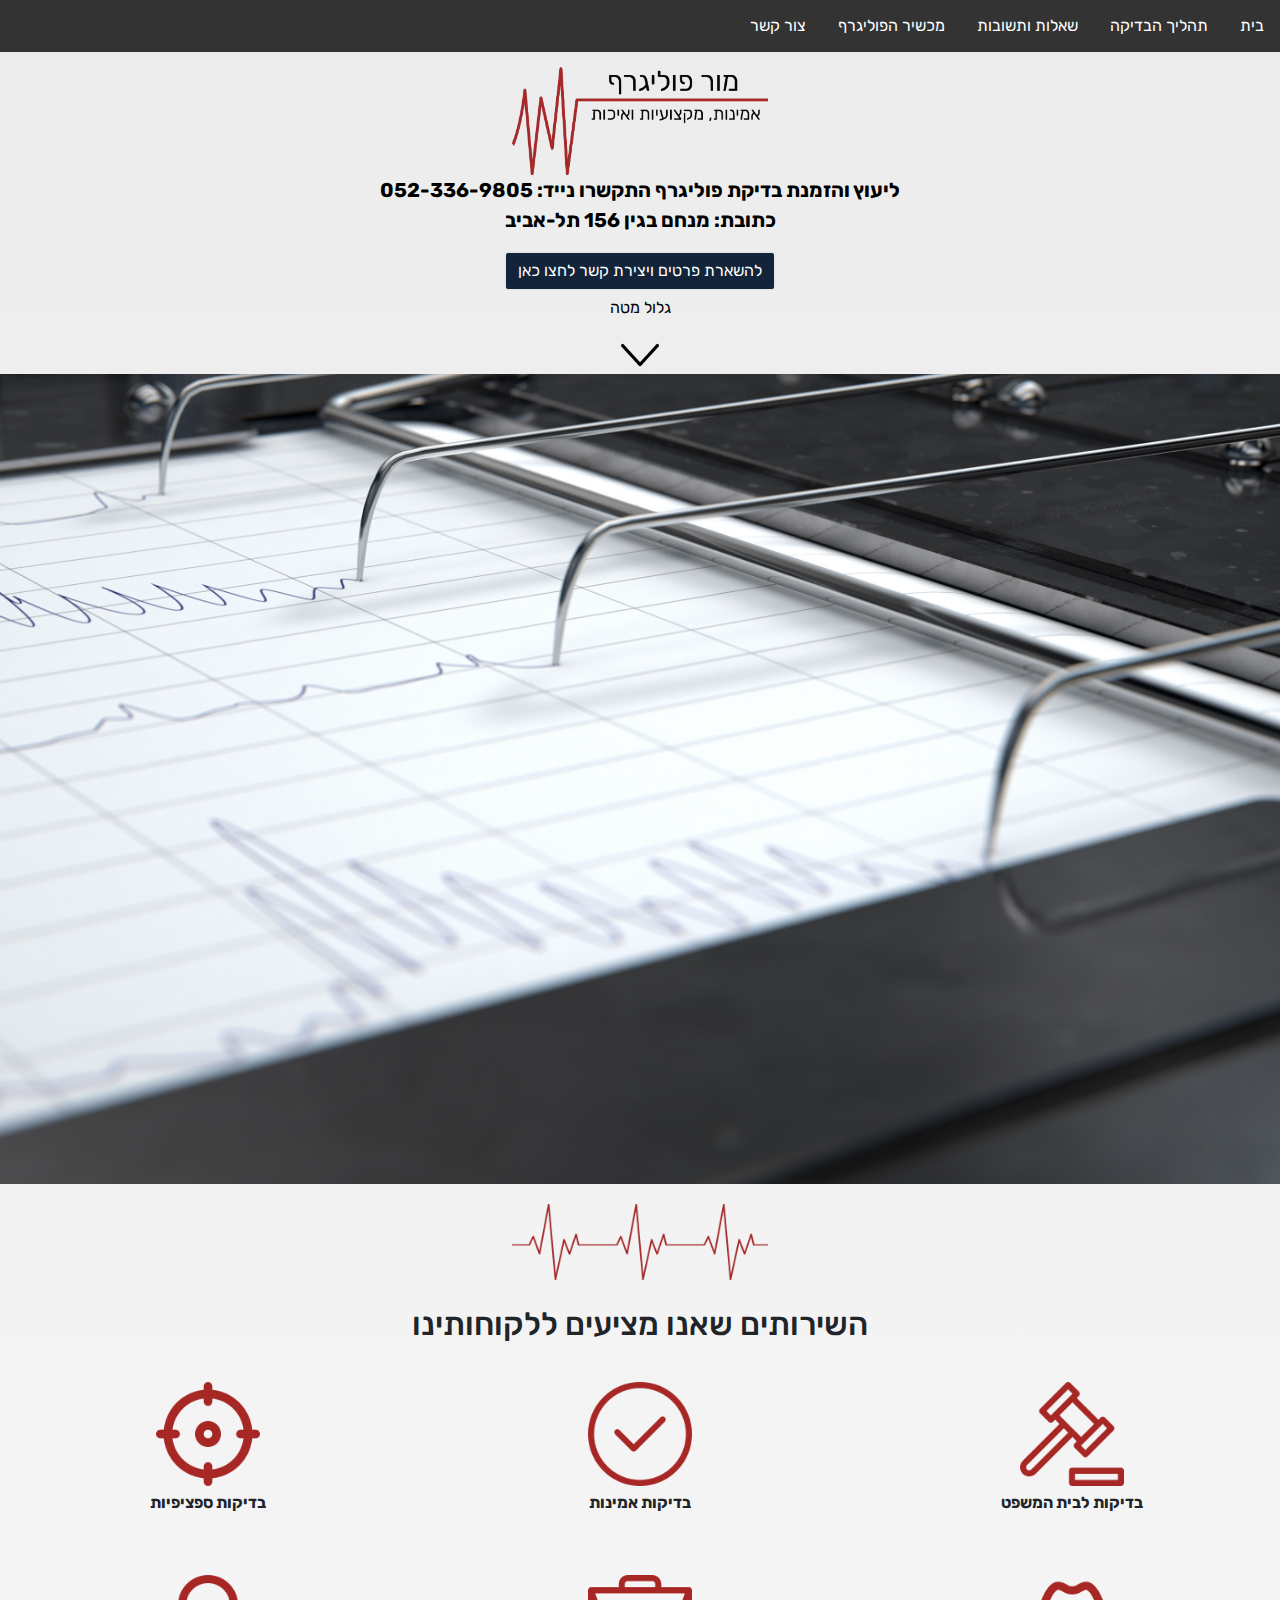
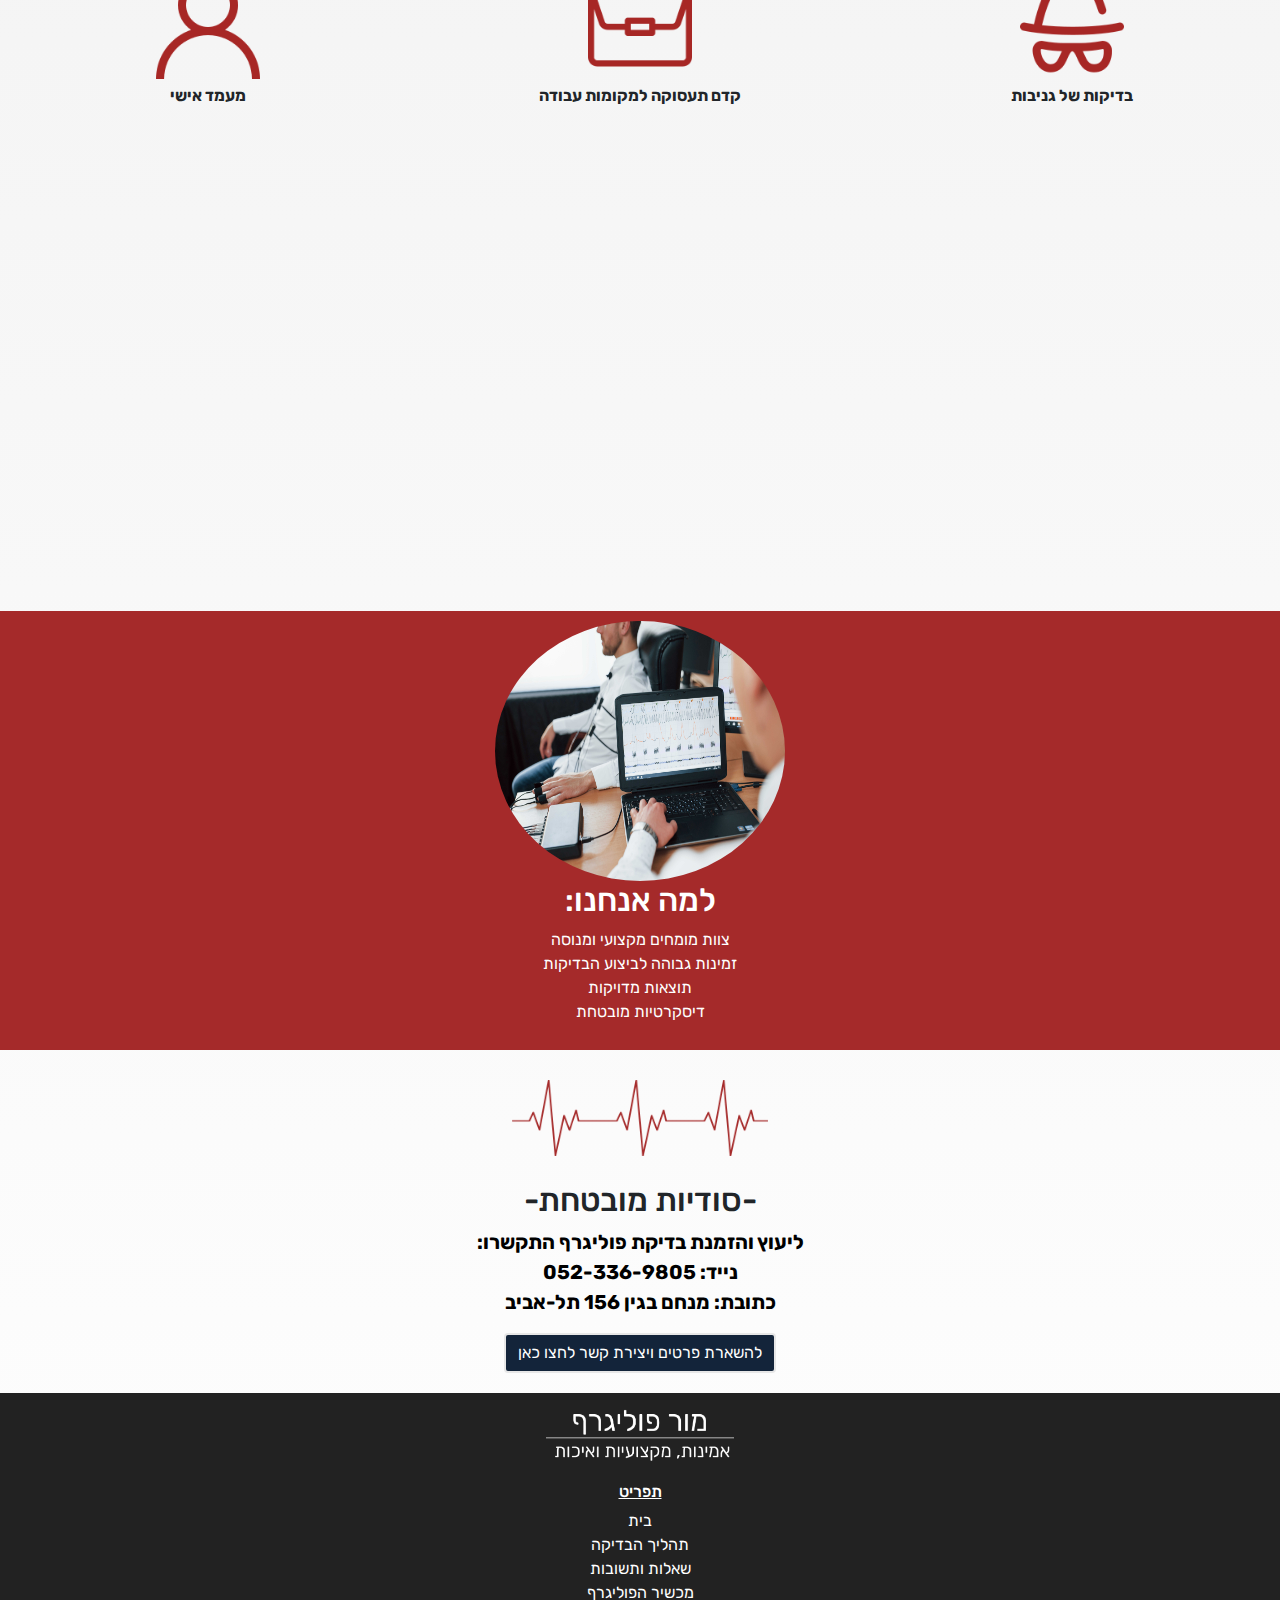
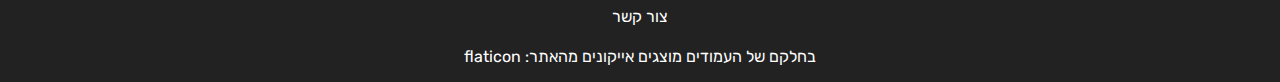
<file: Mor_cohen/index.html>
﻿<!doctype html>
<html lang="">
<head>
    <meta charset="utf-8" />
    <title>מור כהן שירותי פוליגרף</title>
    <link href="https://fonts.googleapis.com/css2?family=Rubik&display=swap" rel="stylesheet">
    <meta name="description" content="Advertising site" />
    <meta name="keywords" content="Polygraph, office" />
    <meta name="author" content="Tal Revivo" />
    <meta name="viewport" content="width=device-width, initial-scale=1.0, user-scalable=yes">

    <!-- CSS -->
    <link rel="icon" href="Images/favicon.png">
    <link href="bootstrap/css/bootstrap-reboot.css" rel="stylesheet" />
    <link href="bootstrap/css/bootstrap-grid.css" rel="stylesheet" />
    <link href="bootstrap/css/bootstrap.css" rel="stylesheet" />
    <link href="styles/myStyle.css" rel="stylesheet" />


    <!-- Scripts -->
    <script src="jScripts/jquery-1.12.0.min.js"></script>
    <script src="bootstrap/js/bootstrap.js"></script>
    <script src="jScripts/JavaScript.js"></script>


</head>
<body>
    <article>
        <nav>
            <div class="nB">
                <a href="index.html">בית</a>
                <img id="x" src="images/x.png" />
                <a href="testingProcess.html">תהליך הבדיקה</a>
                <a href="QuestionsAnswers.html">שאלות ותשובות</a>
                <a href="about.html">מכשיר הפוליגרף</a>
                <a href="ContactUs.html">צור קשר</a>
            </div>
        </nav>
        <div id="container">
            <section>
                <div class="top">
                    <div class="divburger"><img src="images/menu.png" id="menu-img" alt="Alternate Text" /></div>
                    <img id="image" src="images/logoMobile.png" />
                    <p id="info"><b>ליעוץ והזמנת בדיקת פוליגרף התקשרו<br class="MobilBr" /> <a href="tel:052-336-9805" style="color:black;">נייד: 052-336-9805</a></b><br /><b>כתובת: מנחם בגין 156 תל-אביב</b></p>
                    <a class="btn btn-primary" href="ContactUs.html" role="button">להשארת פרטים ויצירת קשר לחצו כאן</a>
                    <p id="scroll">גלול מטה</p>
                    <img class="downArrow bounce" src="images/down-arrow-Mobile.png" />
                </div>
            </section>
            <div class="polyDiv"><img class="Poly-image" src="images/canstockphoto44202190.jpg" /></div>
            <div id="list">
                <img id="monitorI" src="images/monitor.png" />
                <h2>השירותים שאנו מציעים ללקוחותינו</h2>
            </div>
            <div class="gallery" id="gallery">
                <div class="mb-3 pics animation all 2">
                    <img class="iconim" src="images/gavel.png" />
                    <p class="pI"><b>בדיקות לבית המשפט</b></p>
                </div>
                <div class="mb-3 pics animation all 1">
                    <img class="iconim" src="images/verified.png" />
                    <p class="pI"><b>בדיקות אמינות</b></p>
                </div>
                <div class="mb-3 pics animation all 1">
                    <img class="iconim" src="images/aim.png" />
                    <p class="pI"><b>בדיקות ספציפיות</b></p>
                </div>
            </div>
            <br />
            <div class="gallery" id="gallery">
                <div class="mb-3 pics animation all 1">
                    <img class="iconim" src="images/spy.png" />
                    <p class="pI"><b>בדיקות של גניבות</b></p>
                </div>
                <div class="mb-3 pics animation all 1">
                    <img class="iconim" src="images/portfolio.png" />
                    <p class="pI"><b>קדם תעסוקה למקומות עבודה</b></p>
                </div>
                <div class="mb-3 pics animation all 1">
                    <img class="iconim" src="images/user.png" />
                    <p class="pI"><b>מעמד אישי</b></p>
                </div>
            </div>
            <div id="iconsWtext">
                <!--<div class="fade">
                    <img id="icons" src="images/iconFirst.png" />
                    <h3>הזמנת הבדיקה</h3>
                    <p>
                        חשוב לציין, כי בתחילת התהליך הבודק מבצע בירור מול מזמין הבדיקה ומתשאל אותו בנוגע למהות הזמנת הבדיקה.
                    </p>
                </div>-->
                <div class="fade">
                    <img id="icons" src="images/about.png" />
                    <h3>
                        מור פוליגרף<br /> איתנו תגלו את כל האמת לאמיתה
                    </h3>
                    <p>
                        מור פוליגרף אשר מתמחה בביצוע בדיקות פוליגרף ממוחשבות עבור בתי משפט, עורכי דין וארגונים גדולים ומכובדים.<br class="Mnbr" /> מאפשר לכם לקבל שירות בשני סניפים - ברמלה ובתל אביב.<br class="Mnbr" /> המכון מבצע בדיקות פוליגרף גם לתושבי חיפה והצפון ואף מציע שירות ייחודי באמצעות בדיקת פוליגרף בשפה הרוסית.<br class="Mnbr" />

                        במור פוליגרף משתמשים במכשירי פוליגרף הכי מתקדמים, משוכללים, ובעלי רמת דיוק ואמינות גבוהה במיוחד.<br class="Mnbr" />  במהלך הבדיקות מתבצע תיעוד באמצעות וידאו ממוחשב, לפי דרישות בית המשפט או לפי כל דרישה מיוחדת.<br class="Mnbr" />

                        לנוחות הלקוח, ניתן לבצע בדיקת פוליגרף בכל מקום בו הוא חפץ, באמצעות מכשיר פוליגרף נייד (אם כי אפשרות זו אינה מומלצת על-ידי המכון).<br class="Mnbr" /> במקרה של בדיקת פוליגרף בהיקף נרחב, דוגמת חברה המעוניינת לבדוק את כל עובדיה, המכון מספק צוות של בודקי פוליגרף מוסמכים, על מנת לסיים את הבדיקה במהירות, ביעילות ולקבל את התוצאות האמינות ביותר.
                    </p>
                </div>
            </div>
            <section></section>
            <section class="polySection">
                <img src="images/poly.jpg" class="rounded-circle" alt="Cinque Terre" width="290" height="260" />
                <h2>למה אנחנו:</h2>
                <p>
                    צוות מומחים מקצועי ומנוסה<br />
                    זמינות גבוהה לביצוע הבדיקות<br />
                    תוצאות מדויקות<br />
                    דיסקרטיות מובטחת<br />
                </p>
            </section>
            <div id="last">
                <img id="monitorI" src="images/monitor.png" />
                <h2>-סודיות מובטחת-</h2>
                <p id="info"><b>ליעוץ והזמנת בדיקת פוליגרף התקשרו:<br /><a href="tel:052-336-9805" style="color:black;">נייד: 052-336-9805</a></b><br /><b>כתובת: מנחם בגין 156 תל-אביב</b></p>
                <a class="btn btn-primary" href="ContactUs.html" role="button">להשארת פרטים ויצירת קשר לחצו כאן</a>
            </div>
        </div>
        <footer>
            <img class="logofooter" src="images/imageFooter.png" />
            <h6 style="text-decoration:underline;">תפריט</h6>
            <ul class="list-unstyled" style="text-align:center;">
                <li>
                    <a href="index.html">בית</a>
                </li>
                <li>
                    <a href="testingProcess.html">תהליך הבדיקה</a>
                </li>
                <li>
                    <a href="QuestionsAnswers.html">שאלות ותשובות</a>
                </li>
                <li>
                    <a href="about.html">מכשיר הפוליגרף</a>
                </li>
                <li>
                    <a href="ContactUs.html">צור קשר</a>
                </li>
            </ul>
            <span>בחלקם של העמודים מוצגים אייקונים מהאתר: <a class="Faflaticon" href="https://www.flaticon.com/">flaticon</a></span>
        </footer>
    </article>
</body>
</html>
</file>
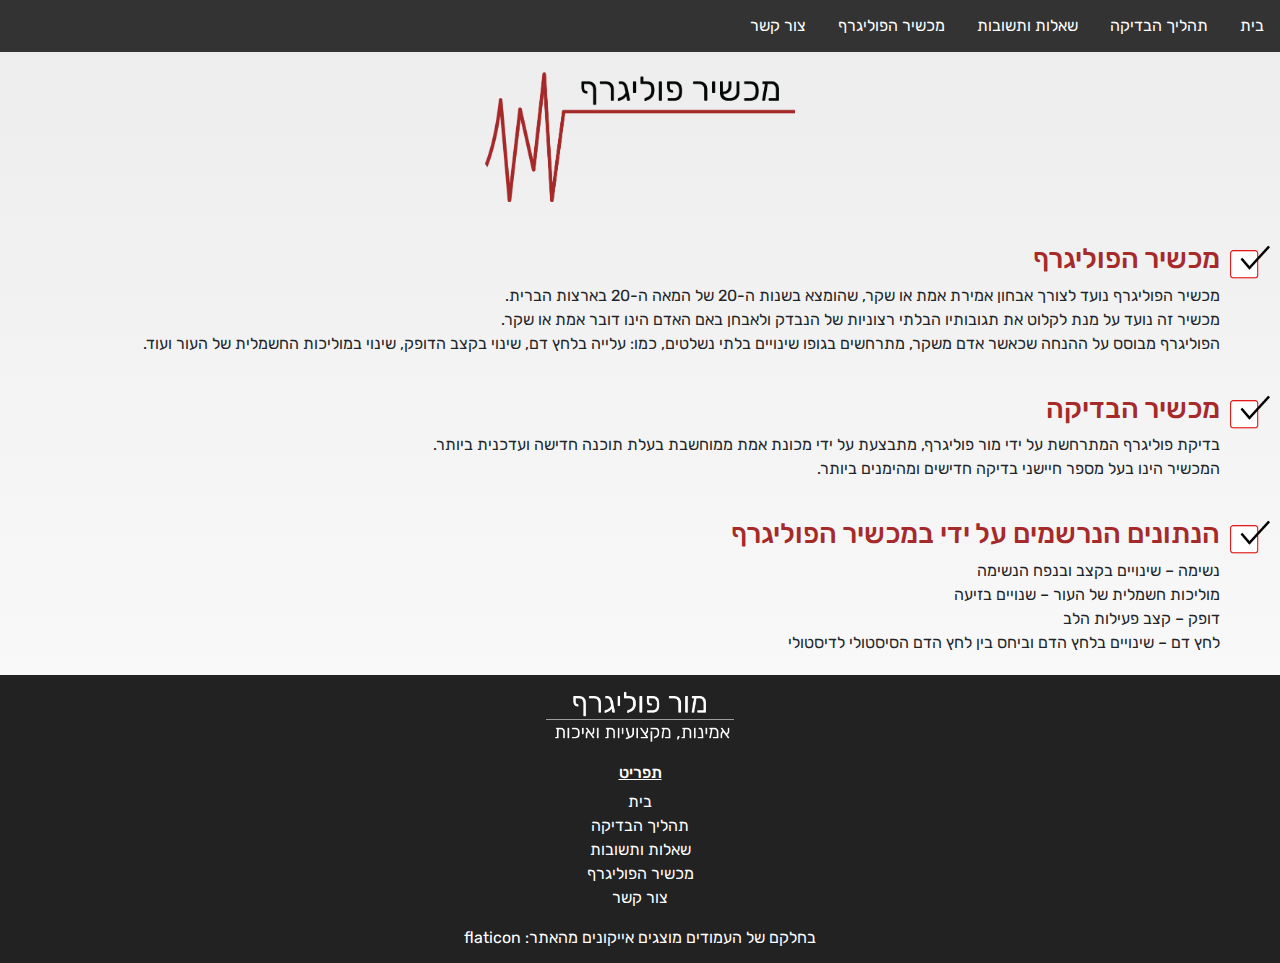
<file: Mor_cohen/about.html>
﻿<!doctype html>
<html lang="">
<head>
    <meta charset="utf-8" />
    <title>מור כהן שירותי פוליגרף</title>
    <link href="https://fonts.googleapis.com/css2?family=Rubik&display=swap" rel="stylesheet">
    <meta name="description" content="Advertising site" />
    <meta name="keywords" content="Polygraph, office" />
    <meta name="author" content="Tal Revivo" />
    <meta name="viewport" content="width=device-width, initial-scale=1.0, user-scalable=yes">

    <!-- CSS -->
    <link rel="icon" href="Images/favicon.png">
    <link href="bootstrap/css/bootstrap-reboot.css" rel="stylesheet" />
    <link href="bootstrap/css/bootstrap-grid.css" rel="stylesheet" />
    <link href="bootstrap/css/bootstrap.css" rel="stylesheet" />
    <link href="styles/myStyle.css" rel="stylesheet" />


    <!-- Scripts -->
    <script src="jScripts/jquery-1.12.0.min.js"></script>
    <script src="bootstrap/js/bootstrap.js"></script>
    <script src="jScripts/JavaScript.js"></script>


</head>
<body>
    <article>
        <nav>
            <div class="nB">
                <a href="index.html">בית</a>
                <img id="x" src="images/x.png" />
                <a href="testingProcess.html">תהליך הבדיקה</a>
                <a href="QuestionsAnswers.html">שאלות ותשובות</a>
                <a href="about.html">מכשיר הפוליגרף</a>
                <a href="ContactUs.html">צור קשר</a>
            </div>
        </nav>
        <div id="container">
            <img src="images/menu.png" id="menu-img" alt="Alternate Text" />
            <div class="checkP">
                <img class="testingclas" src="images/device.png" />
            </div>
            <div class="iconmark">
                <span class="icon3">
                    <img class="fa fa-chrome" width="40" height="40" src="images/check-mark.png" />
                </span>
                <div class="content">
                    <h3 style="color:#A62A2A">מכשיר הפוליגרף</h3>
                    <p>
                        מכשיר הפוליגרף נועד לצורך אבחון אמירת אמת או שקר, שהומצא בשנות ה-20 של המאה ה-20 בארצות הברית.<br />
                        מכשיר זה נועד על מנת לקלוט את תגובותיו הבלתי רצוניות של הנבדק ולאבחן באם האדם הינו דובר אמת או שקר.<br />
                        הפוליגרף מבוסס על ההנחה שכאשר אדם משקר, מתרחשים בגופו שינויים בלתי נשלטים, כמו: עלייה בלחץ דם, שינוי בקצב הדופק, שינוי במוליכות החשמלית של העור ועוד.<br />
                    </p>
                </div>
            </div>
            <div class="iconmark">
                <span class="icon3">
                    <img class="fa fa-chrome" width="40" height="40" src="images/check-mark.png" />
                </span>
                <div class="content">
                    <h3 style="color:#A62A2A">מכשיר הבדיקה</h3>
                    <p>
                        בדיקת פוליגרף המתרחשת על ידי מור פוליגרף, מתבצעת על ידי מכונת אמת ממוחשבת בעלת
                        תוכנה חדישה ועדכנית ביותר.<br />
                        המכשיר הינו בעל מספר חיישני בדיקה חדישים ומהימנים ביותר.<br />
                    </p>
                </div>
            </div>
            <div class="iconmark">
                <span class="icon3">
                    <img class="fa fa-chrome" width="40" height="40" src="images/check-mark.png" />
                </span>
                <div class="content">
                    <h3 style="color:#A62A2A">הנתונים הנרשמים על ידי במכשיר הפוליגרף</h3>
                    <p>
                        נשימה – שינויים בקצב ובנפח הנשימה<br />
                        מוליכות חשמלית של העור – שנויים בזיעה<br />
                        דופק – קצב פעילות הלב<br />
                        לחץ דם – שינויים בלחץ הדם וביחס בין לחץ הדם הסיסטולי לדיסטולי
                    </p>
                </div>
            </div>
        </div>
        <footer>
            <img class="logofooter" src="images/imageFooter.png" />
            <h6 style="text-decoration:underline;">תפריט</h6>
            <ul class="list-unstyled" style="text-align:center;">
                <li>
                    <a href="index.html">בית</a>
                </li>
                <li>
                    <a href="testingProcess.html">תהליך הבדיקה</a>
                </li>
                <li>
                    <a href="QuestionsAnswers.html">שאלות ותשובות</a>
                </li>
                <li>
                    <a href="about.html">מכשיר הפוליגרף</a>
                </li>
                <li>
                    <a href="ContactUs.html">צור קשר</a>
                </li>
            </ul>
            <span>בחלקם של העמודים מוצגים אייקונים מהאתר: <a class="Faflaticon" href="https://www.flaticon.com/">flaticon</a></span>
        </footer>
    </article>
</body>
</html>
</file>
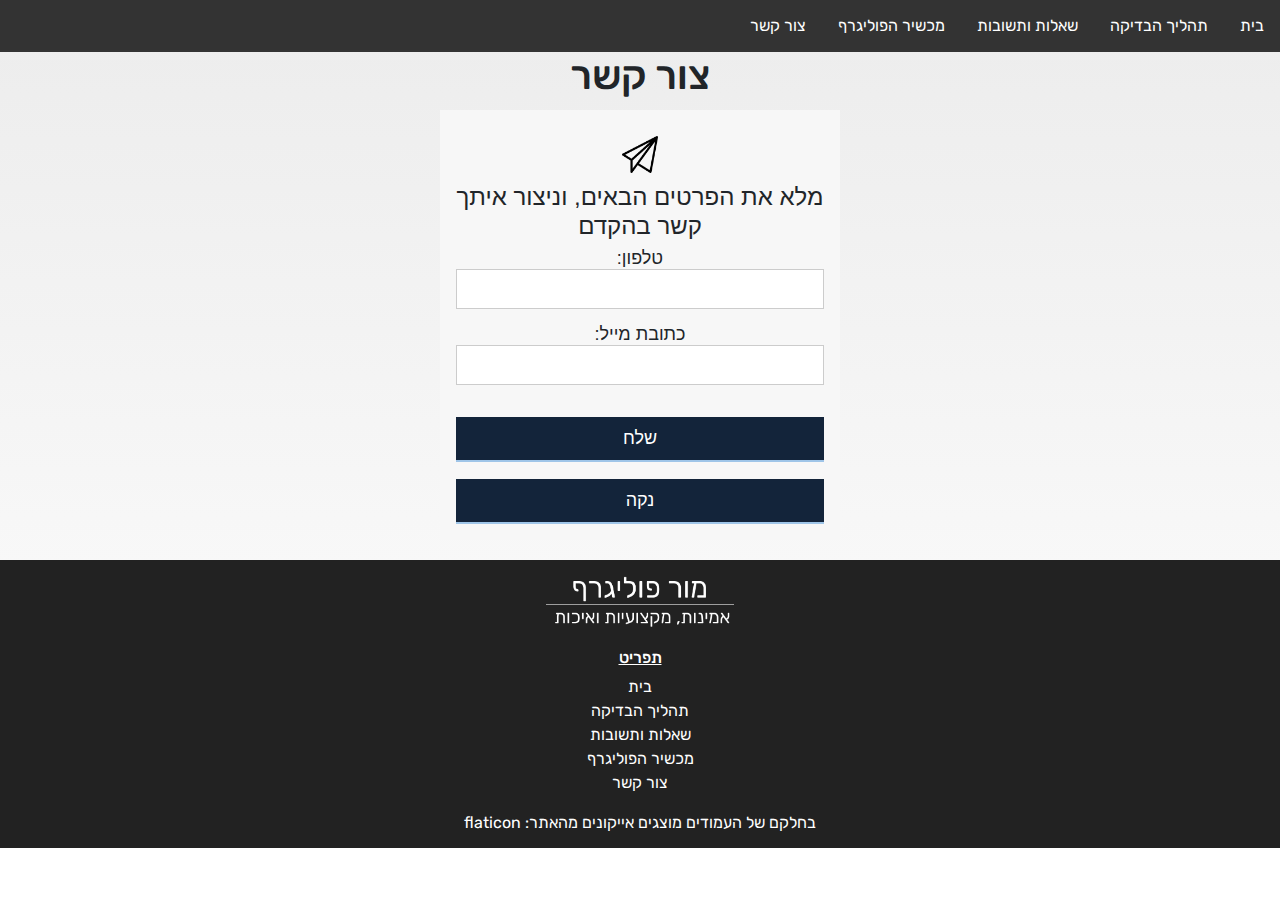
<file: Mor_cohen/ContactUs.html>
﻿<!doctype html>
<html lang="">
<head>
    <meta charset="utf-8" />
    <title>מור כהן שירותי פוליגרף</title>
    <link href="https://fonts.googleapis.com/css2?family=Rubik&display=swap" rel="stylesheet">
    <meta name="description" content="Advertising site" />
    <meta name="keywords" content="Polygraph, office" />
    <meta name="author" content="Tal Revivo" />
    <meta name="viewport" content="width=device-width, initial-scale=1.0, user-scalable=yes">

    <!-- CSS -->
    <link rel="icon" href="Images/favicon.png">
    <link href="bootstrap/css/bootstrap-reboot.css" rel="stylesheet" />
    <link href="bootstrap/css/bootstrap-grid.css" rel="stylesheet" />
    <link href="bootstrap/css/bootstrap.css" rel="stylesheet" />
    <link href="styles/myStyle.css" rel="stylesheet" />


    <!-- Scripts -->
    <script src="jScripts/jquery-1.12.0.min.js"></script>
    <script src="bootstrap/js/bootstrap.js"></script>
    <script src="jScripts/JavaScript.js"></script>


</head>
<body>
    <article>
        <nav>
            <div class="nB">
                <a href="index.html">בית</a>
                <img id="x" src="images/x.png" />
                <a href="testingProcess.html">תהליך הבדיקה</a>
                <a href="QuestionsAnswers.html">שאלות ותשובות</a>
                <a href="about.html">מכשיר הפוליגרף</a>
                <a href="ContactUs.html">צור קשר</a>
            </div>
        </nav>
        <div id="container">
            <img src="images/menu.png" id="menu-img" alt="Alternate Text" />
            <h1 style="text-align:center">צור קשר</h1>
            <div class="form-style-6">
                <form action="mailto:Morpolygraph@gmail.com" method="post" enctype="text/plain">
                    <img class="sendmailI" src="images/send-mail.png" /><br>
                    <h4>מלא את הפרטים הבאים, וניצור איתך קשר בהקדם</h4>
                    <span style="font-size:18px;">טלפון:</span><br>
                    <input type="number" name="phone"><br>
                    <span style="font-size:18px;">כתובת מייל:</span><br>
                    <input type="text" name="mail"><br><br>
                    <input type="submit" value="שלח"><br><br>
                    <input type="reset" value="נקה">
                </form>
            </div>
        </div>
        <footer>
            <img class="logofooter" src="images/imageFooter.png" />
            <h6 style="text-decoration:underline;">תפריט</h6>
            <ul class="list-unstyled" style="text-align:center;">
                <li>
                    <a href="index.html">בית</a>
                </li>
                <li>
                    <a href="testingProcess.html">תהליך הבדיקה</a>
                </li>
                <li>
                    <a href="QuestionsAnswers.html">שאלות ותשובות</a>
                </li>
                <li>
                    <a href="about.html">מכשיר הפוליגרף</a>
                </li>
                <li>
                    <a href="ContactUs.html">צור קשר</a>
                </li>
            </ul>
            <span>בחלקם של העמודים מוצגים אייקונים מהאתר: <a class="Faflaticon" href="https://www.flaticon.com/">flaticon</a></span>
        </footer>
    </article>
</body>
</html>
</file>
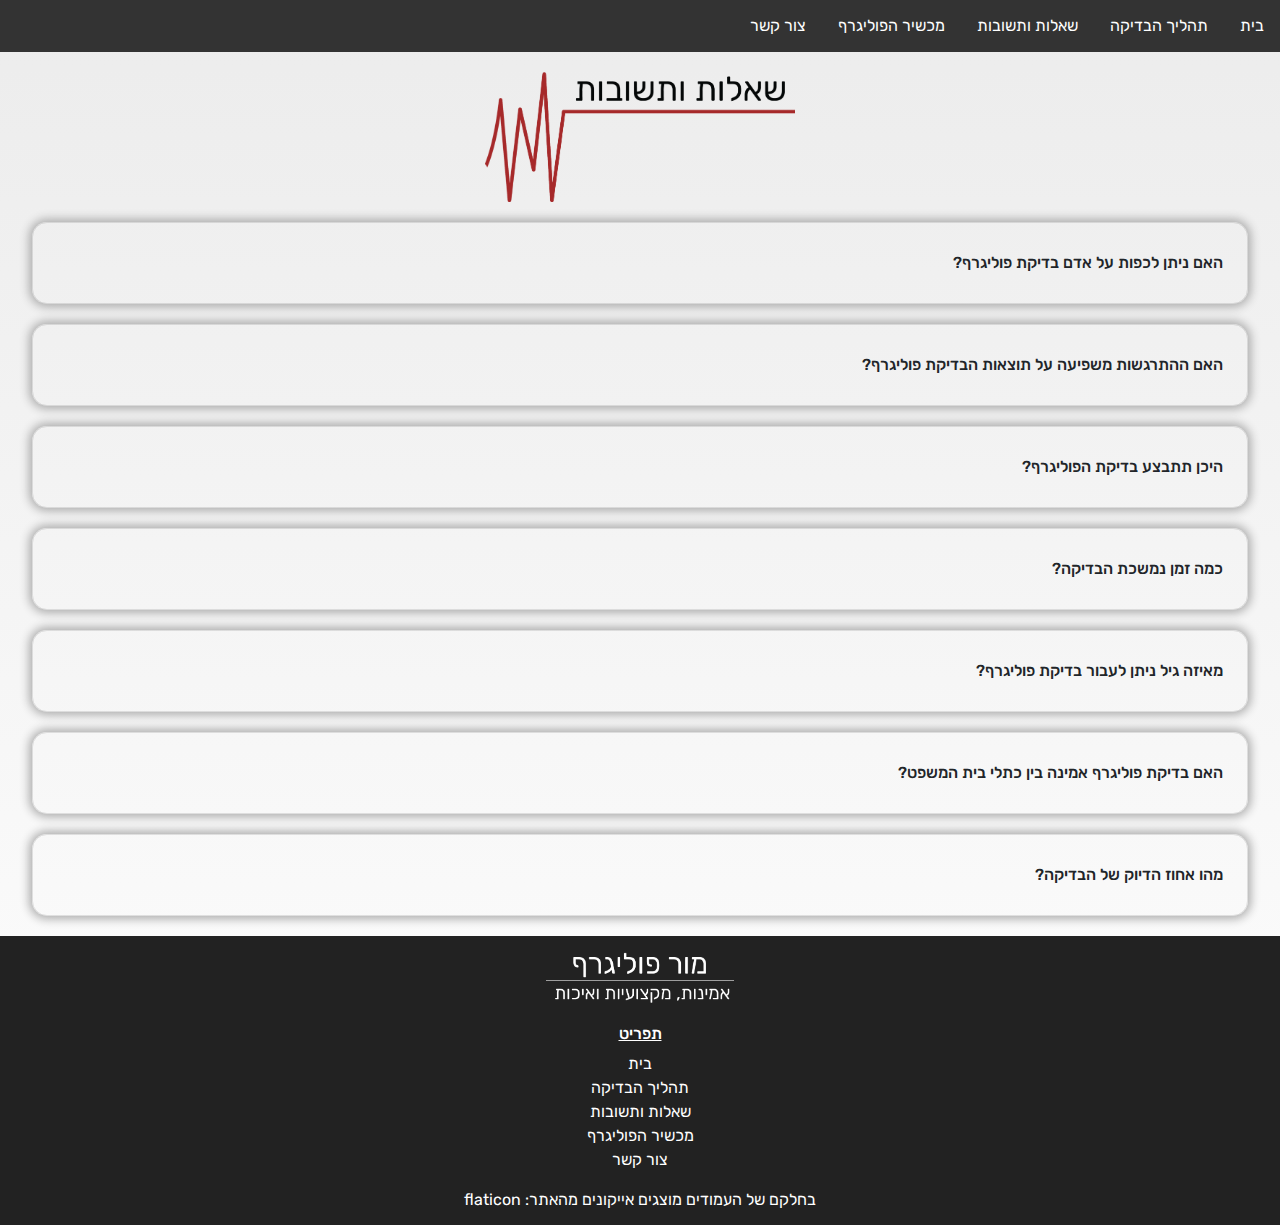
<file: Mor_cohen/QuestionsAnswers.html>
﻿<!doctype html>
<html>
<head>
    <meta charset="utf-8" />
    <title>מור כהן שירותי פוליגרף</title>
    <link href="https://fonts.googleapis.com/css2?family=Rubik&display=swap" rel="stylesheet">
    <meta name="description" content="Advertising site" />
    <meta name="keywords" content="Polygraph, office" />
    <meta name="author" content="Tal Revivo" />
    <meta name="viewport" content="width=device-width, initial-scale=1.0, user-scalable=yes">

    <!-- CSS -->
    <link rel="icon" href="Images/favicon.png">
    <link href="bootstrap/css/bootstrap-reboot.css" rel="stylesheet" />
    <link href="bootstrap/css/bootstrap-grid.css" rel="stylesheet" />
    <link href="bootstrap/css/bootstrap.css" rel="stylesheet" />
    <link href="styles/myStyle.css" rel="stylesheet" />


    <!-- Scripts -->
    <script src="jScripts/jquery-1.12.0.min.js"></script>
    <script src="bootstrap/js/bootstrap.js"></script>
    <script src="jScripts/JavaScript.js"></script>


</head>
<body>
    <article>
        <nav>
            <div class="nB">
                <a href="index.html">בית</a>
                <img id="x" src="images/x.png" />
                <a href="testingProcess.html">תהליך הבדיקה</a>
                <a href="QuestionsAnswers.html">שאלות ותשובות</a>
                <a href="about.html">מכשיר הפוליגרף</a>
                <a href="ContactUs.html">צור קשר</a>
            </div>
        </nav>
        <div id="container">
            <img src="images/menu.png" id="menu-img" alt="Alternate Text" />
            <div class="checkP">
                <img class="testingclas" src="images/qAnda.png" />
            </div>
            <details>
                <summary class="reason">
                    &nbsp;האם ניתן לכפות על אדם בדיקת פוליגרף?
                    <svg class="control-icon control-icon-expand" width="24" height="24" role="presentation"><use xmlns:xlink="http://www.w3.org/1999/xlink" xlink:href="#expand-more" /></svg>
                    <svg class="control-icon control-icon-close" width="24" height="24" role="presentation"><use xmlns:xlink="http://www.w3.org/1999/xlink" xlink:href="#close" /></svg>
                </summary>
                <p>
                    לא ניתן לכפות ביצוע בדיקת פוליגרף על הנבדק והיא תיערך אך ורק לאחר קבלת הסכמה מפורשת ובכתב של הנבדק שהוא מוכן להיבדק.
                </p>
            </details>
            <details>
                <summary class="reason">
                    &nbsp;האם ההתרגשות משפיעה על תוצאות הבדיקת פוליגרף?
                    <svg class="control-icon control-icon-expand" width="24" height="24" role="presentation"><use xmlns:xlink="http://www.w3.org/1999/xlink" xlink:href="#expand-more" /></svg>
                    <svg class="control-icon control-icon-close" width="24" height="24" role="presentation"><use xmlns:xlink="http://www.w3.org/1999/xlink" xlink:href="#close" /></svg>
                </summary>
                <p>
                    מכשיר הפוליגרף רושם שינויים בלחץ הדם, הדופק, עוצמת הדופק, נפח וקצב נשימה ומוליכות חשמלית של העור.<br /> צפוי שהנבדקים כולם, דוברי האמת והשקר כאחד יהיו נרגשים , חרדים, דואגים וחוששים מבדיקת הפוליגרף עצמה ומתוצאותיה.<br /> לו מומחה הפוליגרף היה קובע את ממצאי הבדיקה על סמך התרגשות הנבדק, קרוב לוודאי שהיה קובע כי כולם (כמעט) דוברי שקר.<br /> טכניקת בדיקת הפוליגרף מנקזת את ההתרגשות לאפיקים שלא יפריעו או יעוותו את תוצאות הבדיקה,<br /> כך שנבדק דובר אמת יתברר כדובר אמת ונבדק משקר יאובחן כדובר שקר.
                </p>
            </details>
            <details>
                <summary class="reason">
                    &nbsp;היכן תתבצע בדיקת הפוליגרף?
                    <svg class="control-icon control-icon-expand" width="24" height="24" role="presentation"><use xmlns:xlink="http://www.w3.org/1999/xlink" xlink:href="#expand-more" /></svg>
                    <svg class="control-icon control-icon-close" width="24" height="24" role="presentation"><use xmlns:xlink="http://www.w3.org/1999/xlink" xlink:href="#close" /></svg>
                </summary>
                <p>
                    בדיקת הפוליגרף תיערך בדר"כ אצלנו במכון אשר מותאם לביצוע הבדיקה.<br />
                    יחד עם זאת, לעיתים הבדיקה תתבצע במקום חיצוני על פי דרישת מזמין הבדיקה וזאת כאשר יש מספר רב של נבדקים ויש צורך לבצע את הבדיקה מחוץ למכון.<br /> על דורש הבדיקה למצוא לבודק הפוליגרף חדר אשר עונה על התנאים הדרושים שיתאימו לבדיקה.
                </p>
            </details>
            <details>
                <summary class="reason">
                    &nbsp;כמה זמן נמשכת הבדיקה?
                    <svg class="control-icon control-icon-expand" width="24" height="24" role="presentation"><use xmlns:xlink="http://www.w3.org/1999/xlink" xlink:href="#expand-more" /></svg>
                    <svg class="control-icon control-icon-close" width="24" height="24" role="presentation"><use xmlns:xlink="http://www.w3.org/1999/xlink" xlink:href="#close" /></svg>
                </summary>
                <p>
                    משך הבדיקה תלוי מאוד במורכבות הנושא הנבחן. הבדיקה עשויה להימשך בין שעה לשעתיים, ולפעמים אף יותר.<br />
                    השיחה המקדימה לבדיקה עשויה להימשך כחצי שעה עד שעה וחצי.<br />
                    המרווח בין שאלה לשאלה הינו 20 – 25 שניות.<br />
                </p>
            </details>
            <details>
                <summary class="reason">
                    &nbsp;מאיזה גיל ניתן לעבור בדיקת פוליגרף?
                    <svg class="control-icon control-icon-expand" width="24" height="24" role="presentation"><use xmlns:xlink="http://www.w3.org/1999/xlink" xlink:href="#expand-more" /></svg>
                    <svg class="control-icon control-icon-close" width="24" height="24" role="presentation"><use xmlns:xlink="http://www.w3.org/1999/xlink" xlink:href="#close" /></svg>
                </summary>
                <p>
                    ילדים מתחת לגיל 12 אינם מתאימים עבור ביצוע בדיקות מן הסוג הזה וזאת משיקולי איכות ואמינות בלבד.<br />
                    לגבי ילדים מבוגרים שיקולי האיכות פחות רלוונטיים, אולם השאלה האתית היא זו שמנחה את החוקרים ואת המכונים העוסקים בתחום.<br />
                    בכל מקרה, בגילאים 12-16 נדרשת הסכמה בכתב של ההורים או האפוטרופוס.
                </p>
            </details>
            <details>
                <summary class="reason">
                    &nbsp;האם בדיקת פוליגרף אמינה בין כתלי בית המשפט?
                    <svg class="control-icon control-icon-expand" width="24" height="24" role="presentation"><use xmlns:xlink="http://www.w3.org/1999/xlink" xlink:href="#expand-more" /></svg>
                    <svg class="control-icon control-icon-close" width="24" height="24" role="presentation"><use xmlns:xlink="http://www.w3.org/1999/xlink" xlink:href="#close" /></svg>
                </summary>
                <p>
                    זו השאלה החשובה ביותר לגבי בדיקות המבוססות על תוצאות פיזיולוגיות. ברוב מדינות העולם וגם בישראל.<br /> התוצאה אינה קבילה כראייה במשפט פלילי, לכן היא משמשת בעיקר לפעילות של חקירות.<br />
                    עם זאת, במשפט האזרחי יכולים הצדדים להסכים על קבילות הבדיקה ולהשתמש בה גם כראייה.<br />
                </p>
            </details>
            <details>
                <summary class="reason">
                    &nbsp;מהו אחוז הדיוק של הבדיקה?
                    <svg class="control-icon control-icon-expand" width="24" height="24" role="presentation"><use xmlns:xlink="http://www.w3.org/1999/xlink" xlink:href="#expand-more" /></svg>
                    <svg class="control-icon control-icon-close" width="24" height="24" role="presentation"><use xmlns:xlink="http://www.w3.org/1999/xlink" xlink:href="#close" /></svg>
                </summary>
                <p>
                    שיפורים מרחיקי לכת במכשירי הבדיקה יוצרים כיום אחוזי דיוק מרשימים של 95%-98% ולפעמים אפילו למעלה מכך.
                </p>
            </details>
        </div>
        <footer>
            <img class="logofooter" src="images/imageFooter.png" />
            <h6 style="text-decoration:underline;">תפריט</h6>
            <ul class="list-unstyled" style="text-align:center;">
                <li>
                    <a href="index.html">בית</a>
                </li>
                <li>
                    <a href="testingProcess.html">תהליך הבדיקה</a>
                </li>
                <li>
                    <a href="QuestionsAnswers.html">שאלות ותשובות</a>
                </li>
                <li>
                    <a href="about.html">מכשיר הפוליגרף</a>
                </li>
                <li>
                    <a href="ContactUs.html">צור קשר</a>
                </li>
            </ul>
            <span>בחלקם של העמודים מוצגים אייקונים מהאתר: <a class="Faflaticon" href="https://www.flaticon.com/">flaticon</a></span>
        </footer>
    </article>
</body>
</html>
</file>
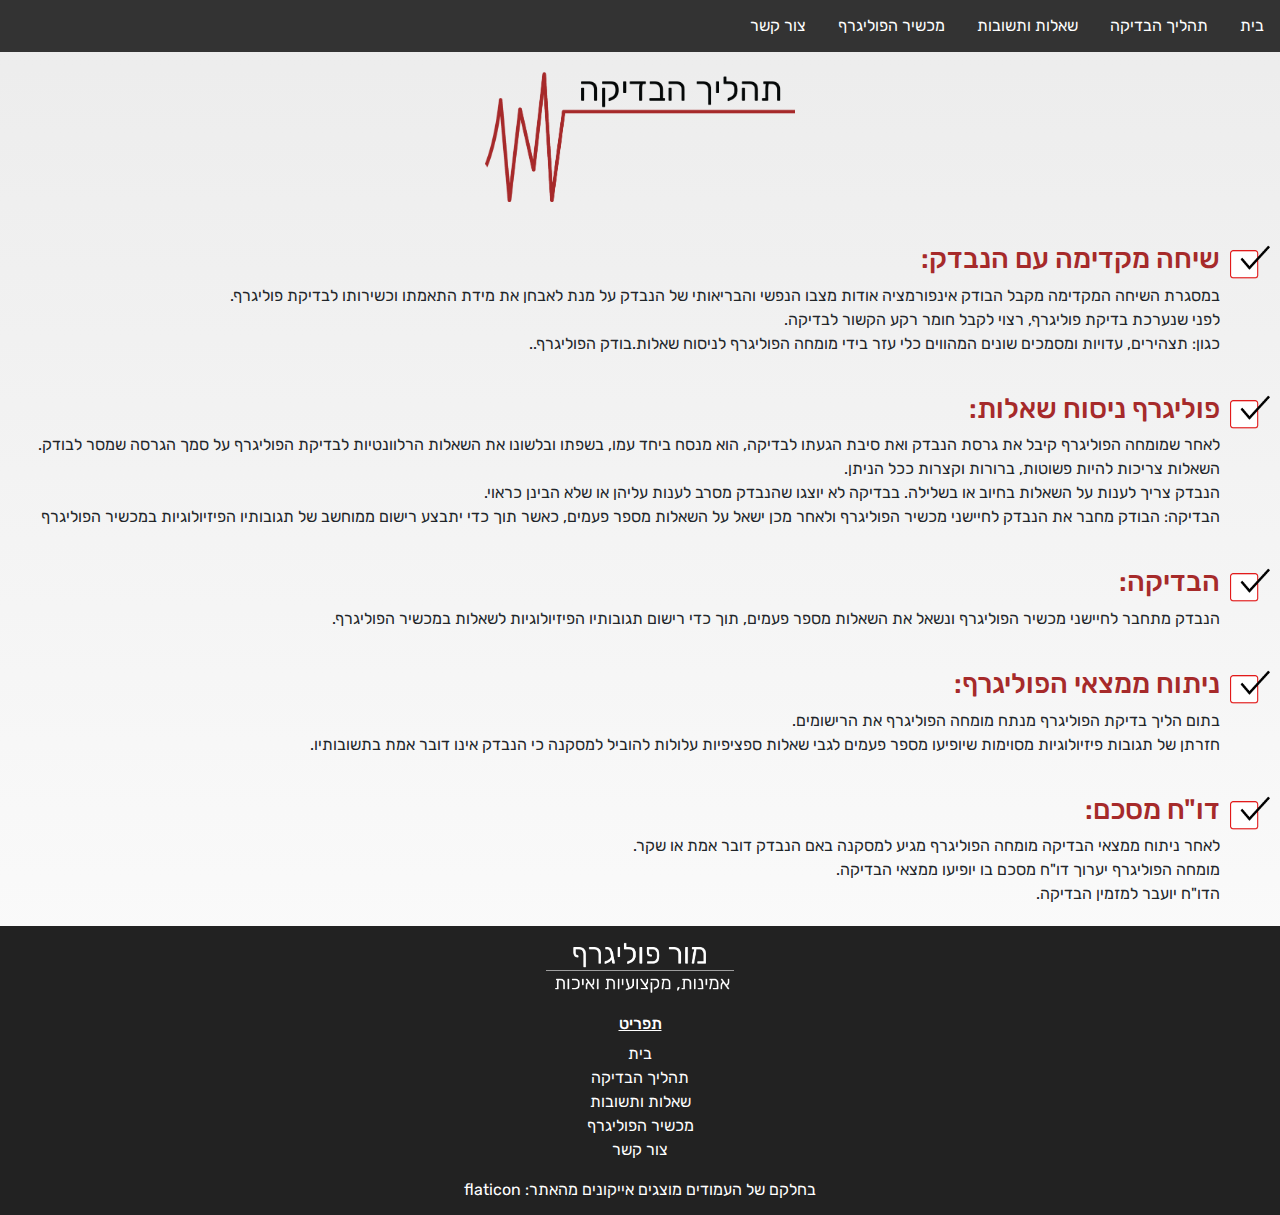
<file: Mor_cohen/testingProcess.html>
﻿<!doctype html>
<html lang="">
<head>
    <meta charset="utf-8" />
    <title>מור כהן שירותי פוליגרף</title>
    <link href="https://fonts.googleapis.com/css2?family=Rubik&display=swap" rel="stylesheet">
    <meta name="description" content="Advertising site" />
    <meta name="keywords" content="Polygraph, office" />
    <meta name="author" content="Tal Revivo" />
    <meta name="viewport" content="width=device-width, initial-scale=1.0, user-scalable=yes">

    <!-- CSS -->
    <link rel="icon" href="Images/favicon.png">
    <link href="bootstrap/css/bootstrap-reboot.css" rel="stylesheet" />
    <link href="bootstrap/css/bootstrap-grid.css" rel="stylesheet" />
    <link href="bootstrap/css/bootstrap.css" rel="stylesheet" />
    <link href="styles/myStyle.css" rel="stylesheet" />


    <!-- Scripts -->
    <script src="jScripts/jquery-1.12.0.min.js"></script>
    <script src="bootstrap/js/bootstrap.js"></script>
    <script src="jScripts/JavaScript.js"></script>


</head>
<body>
    <article>
        <nav>
            <div class="nB">
                <a href="index.html">בית</a>
                <img id="x" src="images/x.png" />
                <a href="testingProcess.html">תהליך הבדיקה</a>
                <a href="QuestionsAnswers.html">שאלות ותשובות</a>
                <a href="about.html">מכשיר הפוליגרף</a>
                <a href="ContactUs.html">צור קשר</a>
            </div>
        </nav>
        <div id="container">
            <img src="images/menu.png" id="menu-img" alt="Alternate Text" />
            <div class="checkP">
                <img class="testingclas" src="images/testcheak.png" />
            </div>
            <div class="iconmark">
                <span class="icon3">
                    <img class="fa fa-chrome" width="40" height="40" src="images/check-mark.png" />
                </span>
                <div class="content">
                    <h3 style="color:#A62A2A">שיחה מקדימה עם הנבדק:</h3>
                    <p>
                        במסגרת השיחה המקדימה מקבל הבודק אינפורמציה אודות מצבו הנפשי והבריאותי של הנבדק על מנת לאבחן את מידת התאמתו וכשירותו לבדיקת פוליגרף.<br /> לפני שנערכת בדיקת פוליגרף, רצוי לקבל חומר רקע הקשור לבדיקה.<br /> כגון: תצהירים, עדויות ומסמכים שונים המהווים כלי עזר בידי מומחה הפוליגרף לניסוח שאלות.בודק הפוליגרף..
                    </p>
                </div>
            </div>
            <div class="iconmark">
                <span class="icon3">
                    <img class="fa fa-chrome" width="40" height="40" src="images/check-mark.png" />
                </span>
                <div class="content">
                    <h3 style="color:#A62A2A">פוליגרף ניסוח שאלות:</h3>
                    <p>
                        לאחר שמומחה הפוליגרף קיבל את גרסת הנבדק ואת סיבת הגעתו לבדיקה, הוא מנסח ביחד עמו, בשפתו ובלשונו את השאלות הרלוונטיות לבדיקת הפוליגרף על סמך הגרסה שמסר לבודק.<br /> השאלות צריכות להיות פשוטות, ברורות וקצרות ככל הניתן.<br />הנבדק צריך לענות על השאלות בחיוב או בשלילה. בבדיקה לא יוצגו שהנבדק מסרב לענות עליהן או שלא הבינן כראוי.<br />
                        הבדיקה:
                        הבודק מחבר את הנבדק לחיישני מכשיר הפוליגרף ולאחר מכן ישאל על השאלות מספר פעמים, כאשר תוך כדי יתבצע רישום ממוחשב של תגובותיו הפיזיולוגיות במכשיר הפוליגרף
                    </p>
                </div>
            </div>
            <div class="iconmark">
                <span class="icon3">
                    <img class="fa fa-chrome" width="40" height="40" src="images/check-mark.png" />
                </span>
                <div class="content">
                    <h3 style="color:#A62A2A">הבדיקה:</h3>
                    <p>
                        הנבדק מתחבר לחיישני מכשיר הפוליגרף ונשאל את השאלות מספר פעמים, תוך כדי רישום תגובותיו הפיזיולוגיות לשאלות במכשיר הפוליגרף.
                    </p>
                </div>
            </div>
            <div class="iconmark">
                <span class="icon3">
                    <img class="fa fa-chrome" width="40" height="40" src="images/check-mark.png" />
                </span>
                <div class="content">
                    <h3 style="color:#A62A2A">ניתוח ממצאי הפוליגרף:</h3>
                    <p>
                        בתום הליך בדיקת הפוליגרף מנתח מומחה הפוליגרף את הרישומים.<br />
                        חזרתן של תגובות פיזיולוגיות מסוימות שיופיעו מספר פעמים לגבי שאלות ספציפיות עלולות להוביל למסקנה כי הנבדק אינו דובר אמת בתשובותיו.
                    </p>
                </div>
            </div>
            <div class="iconmark">
                <span class="icon3">
                    <img class="fa fa-chrome" width="40" height="40" src="images/check-mark.png" />
                </span>
                <div class="content">
                    <h3 style="color:#A62A2A">דו"ח מסכם:</h3>
                    <p>
                        לאחר ניתוח ממצאי הבדיקה מומחה הפוליגרף מגיע למסקנה באם הנבדק דובר אמת או שקר.<br />
                        מומחה הפוליגרף יערוך דו"ח מסכם בו יופיעו ממצאי הבדיקה.<br />
                        הדו"ח יועבר למזמין הבדיקה.
                    </p>
                </div>
            </div>
        </div>
        <footer>
            <img class="logofooter" src="images/imageFooter.png" />
            <h6 style="text-decoration:underline;">תפריט</h6>
            <ul class="list-unstyled" style="text-align:center;">
                <li>
                    <a href="index.html">בית</a>
                </li>
                <li>
                    <a href="testingProcess.html">תהליך הבדיקה</a>
                </li>
                <li>
                    <a href="QuestionsAnswers.html">שאלות ותשובות</a>
                </li>
                <li>
                    <a href="about.html">מכשיר הפוליגרף</a>
                </li>
                <li>
                    <a href="ContactUs.html">צור קשר</a>
                </li>
            </ul>
            <span>בחלקם של העמודים מוצגים אייקונים מהאתר: <a class="Faflaticon" href="https://www.flaticon.com/">flaticon</a></span>
        </footer>
    </article>
</body>
</html>
</file>
<file: Mor_cohen/styles/myStyle.css>
﻿body {
    direction: rtl;
    font-family: 'Rubik', sans-serif;
    background-image: linear-gradient(#ececec, #fefefe);
    height: 100%;
    margin: 0;
    background-position: center;
    background-repeat: no-repeat;
    background-size: cover;
}

nav .nB {
    list-style-type: none;
    margin: 0;
    padding: 0;
    overflow: hidden;
    background-color: #333;
}

.nB a {
    float: right;
}

.nB a {
    display: block;
    color: white;
    text-align: center;
    padding: 14px 16px;
    text-decoration: none;
}

    .nB a:hover {
        background-color: #111;
    }

#menu-img {
    display: none;
}

#x {
    display: none;
    padding-top: 10px;
    margin-left: 25px;
    position: absolute;
    width: 34px;
    left: 0;
}

.navclick-design a {
    margin-top: 45px;
    margin-bottom: 20px;
    /*margin-top: 10px;*/
    position: relative;
    text-align: center;
    border-radius: 50px 50px;
    /*padding: 4%;*/
    width: 100%;
    border-radius: 10%;
    z-index: 50;
    /*top: 0;*/
}

.top {
    margin: 0;
    position: relative;
    width: 100%;
    height: 100%;
    margin: 0;
    text-align: center;
}

.polyDiv {
    width: 100% !important;
    overflow: hidden;
}

.Poly-image {
    transform: scale(1.5);
    width: 100%;
    height: 90vh !important;
    padding-bottom: 20px;
}

form {
    text-align: center;
}

#image {
    margin-top: 15px;
    /*height: 50%;*/
    width: 20%;
}

#list {
    text-align: center;
    width: 100%;
    padding-bottom: 20px;
    padding-top: 20px;
}

.gallery {
    padding-bottom: 10px;
    padding-top: 10px;
    text-align: center !important;
    -webkit-column-count: 3;
    -moz-column-count: 3;
    column-count: 3;
    -webkit-column-width: 33px;
    -moz-column-width: 33px;
    column-width: 33px;
}

    .gallery .pics {
        -webkit-transition: all 350ms ease;
        transition: all 350ms ease;
    }

.iconim {
    width: 25%;
}

.pI {
    padding-top: 5px;
}

.red {
    display: inline-block;
    background-color: #A62A2A;
    width: 18%;
    height: 7px;
    margin-top: 3px;
}

#info {
    font-size: 15pt;
    color: black !important;
}

#icons {
    padding-top: 5px;
    height: 20%;
    width: 10%;
    -webkit-filter: drop-shadow(2px 2px 4px rgba(0,0,0,0.5));
}

.MobilBr {
    display: none;
}

.btn {
    background-color: #13243a;
    color: white;
    border: 2px solid #e7e7e7;
}

.Faflaticon {
    color: white;
    text-align: center;
}

.btn:hover {
    color: black;
    background-color: #9fc5e8ff;
    border-color: #9fc5e8ff;
    box-shadow: 1px 1px 1px rgba(0,0,0,0.62);
}

#SendM {
    color: black;
}

.fade {
    padding-left: 10px;
    padding-right: 10px;
    /*margin-right: 5px;*/
    text-align: center;
    margin-top: 30px;
    margin-bottom: 30px;
    /*opacity: 1;*/
}

#scroll {
    padding-top: 5px;
    color: black;
    /*font-size: 20px;*/
}

.downArrow {
    -webkit-text-stroke-color: black;
    height: 10%;
    width: 3%;
}

.polySection {
    text-align: center;
    background-color: brown;
    width: 100%;
    padding: 10px;
    color: white;
}

#last {
    padding-top: 30px;
    text-align: center;
}

#monitorI {
    padding-bottom: 25px;
    height: 20%;
    width: 20%;
}

.bounce {
    -moz-animation: bounce 3s infinite;
    -webkit-animation: bounce 3s infinite;
    animation: bounce 3s infinite;
}

.logofooter {
    text-align: center;
    width: 15%;
    height: 15%;
    padding-bottom: 20px;
}

.list-unstyled a {
    color: white !important;
}

footer {
    background-color: #222;
    text-align: center;
    color: white;
    padding: 13px;
    margin-top: 20px;
}

@-moz-keyframes bounce {
    0%, 20%, 50%, 80%, 100% {
        -moz-transform: translateY(0);
        transform: translateY(0);
    }

    40% {
        -moz-transform: translateY(-30px);
        transform: translateY(-30px);
    }

    60% {
        -moz-transform: translateY(-15px);
        transform: translateY(-15px);
    }
}

@-webkit-keyframes bounce {
    0%, 20%, 50%, 80%, 100% {
        -webkit-transform: translateY(0);
        transform: translateY(0);
    }

    40% {
        -webkit-transform: translateY(-30px);
        transform: translateY(-30px);
    }

    60% {
        -webkit-transform: translateY(-15px);
        transform: translateY(-15px);
    }
}

@keyframes bounce {
    0%, 20%, 50%, 80%, 100% {
        -moz-transform: translateY(0);
        -ms-transform: translateY(0);
        -webkit-transform: translateY(0);
        transform: translateY(0);
    }

    40% {
        -moz-transform: translateY(-30px);
        -ms-transform: translateY(-30px);
        -webkit-transform: translateY(-30px);
        transform: translateY(-30px);
    }

    60% {
        -moz-transform: translateY(-15px);
        -ms-transform: translateY(-15px);
        -webkit-transform: translateY(-15px);
        transform: translateY(-15px);
    }
}
/*עמוד שני*/
.checkP {
    padding: 20px;
}

.icon3 {
    font-size: 20px;
    color: orange;
    float: right;
    position: relative;
    top: 10px;
    padding-right: 10px;
}

.content {
    margin-top: 10px;
    margin-right: 60px;
}

.row {
    width: 100% !important;
}

.iconmark {
    padding-top: 10px;
}

.checkP {
    text-align: center !important;
}

.testingclas {
    width: 25%;
}
/*.blue {
    display: inline-block;
    background-color: #304C89;
    width: 18%;
    height: 7px;
    margin-top: 3px;
}*/

/*הגדרות אקורדיון*/
details {
    width: 95%;
    min-height: 5px;
    padding: 28px 20px 28px 20px;
    margin: 0 auto;
    position: relative;
    font-size: 16px;
    border: 1px solid rgba(0,0,0,.1);
    border-radius: 15px;
    box-sizing: border-box;
    transition: all .3s;
    box-shadow: 0px 0px 10px 3px rgba(173,173,173,1);
}

    details + details {
        margin-top: 20px;
    }

    details[open] {
        min-height: 50px;
        background-color: #f6f7f8;
        box-shadow: 2px 2px 20px rgba(0,0,0,.2);
    }

    details p {
        font-weight: 300;
        padding-top: 20px;
    }

summary {
    display: flex;
    align-items: center;
    font-weight: 500;
    cursor: pointer;
}

    summary:focus {
        outline: none;
    }

    summary::marker {
        display: none
    }

.control-icon {
    fill: rebeccapurple;
    transition: .3s ease;
    pointer-events: none;
}

.control-icon-close {
    display: none;
}

details[open] .control-icon-close {
    display: initial;
    transition: .3s ease;
}

details[open] .control-icon-expand {
    display: none;
}

details[open] summary:hover::after {
    animation: pulse 1s ease;
}

@keyframes pulse {
    25% {
        transform: scale(1.1);
    }

    50% {
        transform: scale(1);
    }

    75% {
        transform: scale(1.1);
    }

    100% {
        transform: scale(1);
    }
}

.sendmailI {
    padding-bottom: 10px;
    padding-top: 10px;
    width: 10%;
    text-align: center;
}
/*עיצוב הטופס צור קשר*/
.form-style-6 {
    font: 95% Arial, Helvetica, sans-serif;
    max-width: 400px;
    margin: 10px auto;
    padding: 16px;
    background: #F7F7F7;
}

    .form-style-6 input[type="text"],
    .form-style-6 input[type="date"],
    .form-style-6 input[type="datetime"],
    .form-style-6 input[type="email"],
    .form-style-6 input[type="number"],
    .form-style-6 input[type="search"],
    .form-style-6 input[type="time"],
    .form-style-6 input[type="url"],
    .form-style-6 textarea,
    .form-style-6 select {
        -webkit-transition: all 0.30s ease-in-out;
        -moz-transition: all 0.30s ease-in-out;
        -ms-transition: all 0.30s ease-in-out;
        -o-transition: all 0.30s ease-in-out;
        outline: none;
        box-sizing: border-box;
        -webkit-box-sizing: border-box;
        -moz-box-sizing: border-box;
        width: 100%;
        background: #fff;
        margin-bottom: 4%;
        border: 1px solid #ccc;
        padding: 3%;
        color: #555;
        font: 95% Arial, Helvetica, sans-serif;
    }

        .form-style-6 input[type="text"]:focus,
        .form-style-6 input[type="date"]:focus,
        .form-style-6 input[type="datetime"]:focus,
        .form-style-6 input[type="email"]:focus,
        .form-style-6 input[type="number"]:focus,
        .form-style-6 input[type="search"]:focus,
        .form-style-6 input[type="time"]:focus,
        .form-style-6 input[type="url"]:focus,
        .form-style-6 textarea:focus,
        .form-style-6 select:focus {
            box-shadow: 0 0 5px #13243a;
            padding: 3%;
            border: 1px solid #13243a;
        }

    .form-style-6 input[type="submit"],
    .form-style-6 input[type="button"] {
        box-sizing: border-box;
        -webkit-box-sizing: border-box;
        -moz-box-sizing: border-box;
        width: 100%;
        padding: 3%;
        background: #13243a;
        border-bottom: 2px solid #9fc5e8ff;
        border-top-style: none;
        border-right-style: none;
        border-left-style: none;
        color: #fff;
        font-size: 18px;
    }

    .form-style-6 input[type="reset"],
    .form-style-6 input[type="button"] {
        box-sizing: border-box;
        -webkit-box-sizing: border-box;
        -moz-box-sizing: border-box;
        width: 100%;
        padding: 3%;
        background: #13243a;
        border-bottom: 2px solid #9fc5e8ff;
        border-top-style: none;
        border-right-style: none;
        border-left-style: none;
        color: #fff;
        font-size: 18px;
    }

        .form-style-6 input[type="submit"]:hover,
        .form-style-6 input[type="button"]:hover,
        .form-style-6 input[type="reset"]:hover {
            background: #9fc5e8ff;
        }

@media only screen and (max-device-width : 600px) {
    body {
        width: 100% !important;
    }

    .row, .col {
        width: 100% !important;
        margin: 0;
    }

    .nB {
        display: none;
    }

    .logofooter {
        width: 40%;
        height: 40%;
        padding-bottom: 10px;
    }

    .btn {
        margin-top: 5px;
    }

    #menu-img {
        display: block;
        background-color: #ececec;
        width: 50px;
    }

    .divburger {
        background-color: #ececec;
        width: 100%;
    }

    .content p {
        margin-left: 5px;
    }

    .top {
        text-align: center;
        width: 100%;
        height: 100%;
    }

    .polyDiv {
        width: 100% !important;
        overflow: hidden;
    }

    .Mnbr {
        display: none
    }

    .Poly-image {
        transform: scale(1.5);
        width: 100%;
        height: 35vh !important;
        padding-bottom: 20px;
    }

    .MobilBr {
        display: block;
    }

    hr {
        width: 50%;
    }

    #image {
        height: 40%;
        width: 60% !important;
    }

    #arrow {
        height: 10%;
        width: 20%;
    }

    .pI {
        padding: 0px;
        font-size: 12px;
    }

    #list {
        width: 100%;
        position: relative;
    }

    h2 {
        font-size: 20pt !important;
        font-weight: bold;
    }

    #info {
        font-size: 12pt;
    }

    .downArrow {
        -webkit-text-stroke-color: black;
        height: 10%;
        width: 4%;
    }

    #icons {
        -webkit-filter: none;
    }

    #monitorI {
        height: 50%;
        width: 50%;
    }

    .testingclas {
        text-align: center;
        width: 50%;
    }

    .reason {
        display: inline-block !important;
    }

    .col-md-6 {
        -webkit-box-flex: 0;
        -ms-flex: 0 0 50%;
        flex: 0 0 50%;
        max-width: 100% !important;
        padding: 0 !important;
    }
}

@media only screen and (max-device-width : 1124px) {
    body {
        width: 100%;
    }

    .row, .col {
        width: 100%;
        margin: 0;
    }

    .top {
        text-align: center;
        width: 100%;
        height: 100%;
    }

    .testingclas {
        text-align: center;
        width: 50%;
    }

    #image {
        height: 40%;
        width: 40%;
    }

    #title {
        font-size: 22pt;
    }

    #arrow {
        height: 10%;
        width: 10%;
    }

    #list {
        width: 100%;
        text-align: center;
    }

    #icons {
        -webkit-filter: none;
    }

    .reason {
        display: inline-block !important;
    }
    .polyDiv {
        width: 100% !important;
        overflow: hidden;
    }

    .Poly-image {
        transform: scale(1.5);
        width: 100%;
        height: 35vh !important;
        padding-bottom: 20px;
    }

    .checkP {
        text-align: center;
    }

    .col-md-6 {
        -webkit-box-flex: 0;
        -ms-flex: 0 0 50%;
        flex: 0 0 50%;
        max-width: 100% !important;
        padding: 0 !important;
    }
}
</file>
